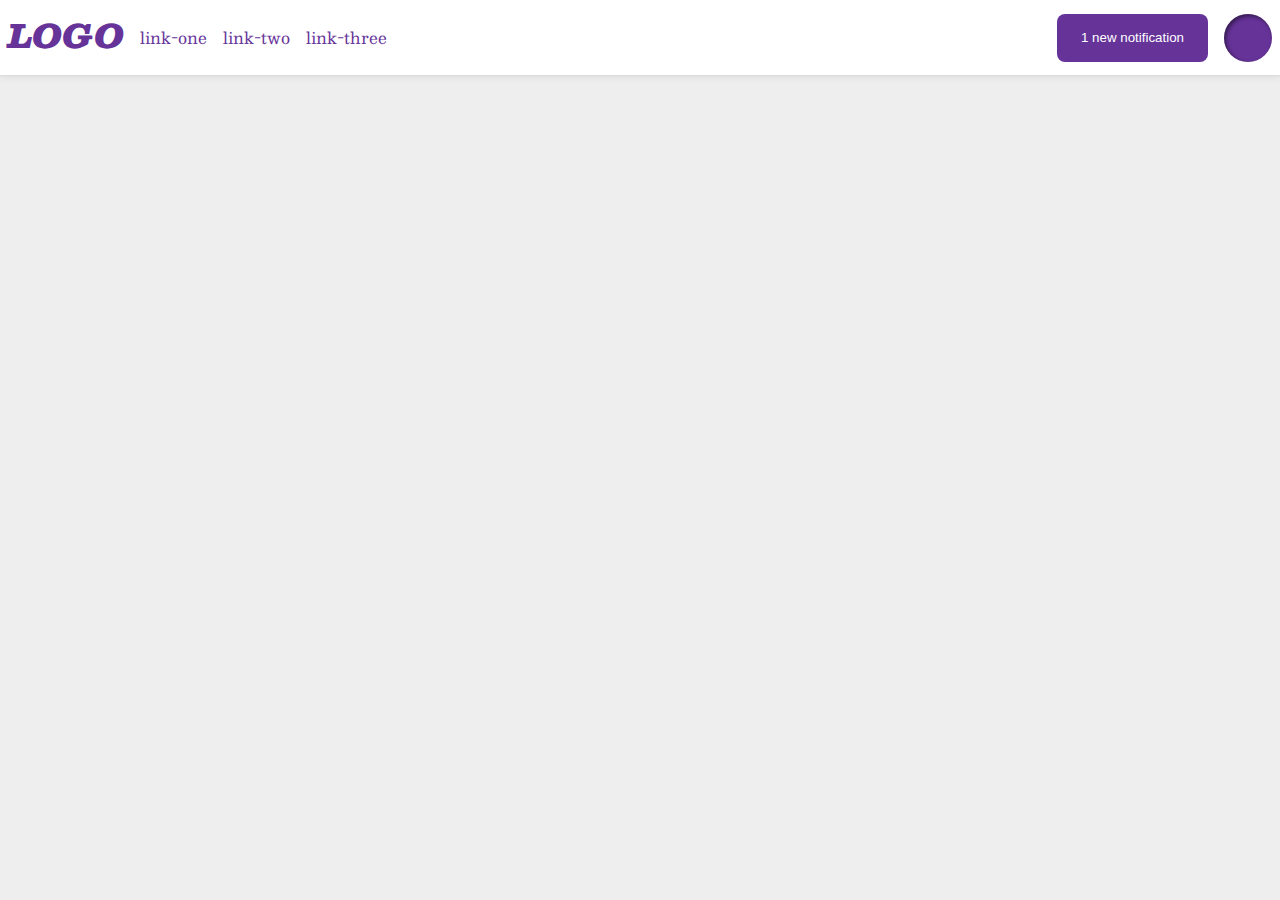
<file: flex/03-flex-header-2/index.html>
<!DOCTYPE html>
<html lang="en">
  <head>
    <meta charset="UTF-8">
    <meta http-equiv="X-UA-Compatible" content="IE=edge">
    <meta name="viewport" content="width=device-width, initial-scale=1.0">
    <title>Flex Header 2</title>
    <link rel="stylesheet" href="style.css">
  </head>
  <body>
    <div class="header">
      <div class="left-side">
        <div class="logo">
          LOGO
        </div>
        <ul class="links">
          <li><a href="google.com">link-one</a></li>
          <li><a href="google.com">link-two</a></li>
          <li><a href="google.com">link-three</a></li>
        </ul>
      </div>
      <div class="right-side">
        <button class="notifications">
          1 new notification
        </button>
        <div class="profile-image"></div>
      </div>
    </div>
  </body>
</html>
</file>
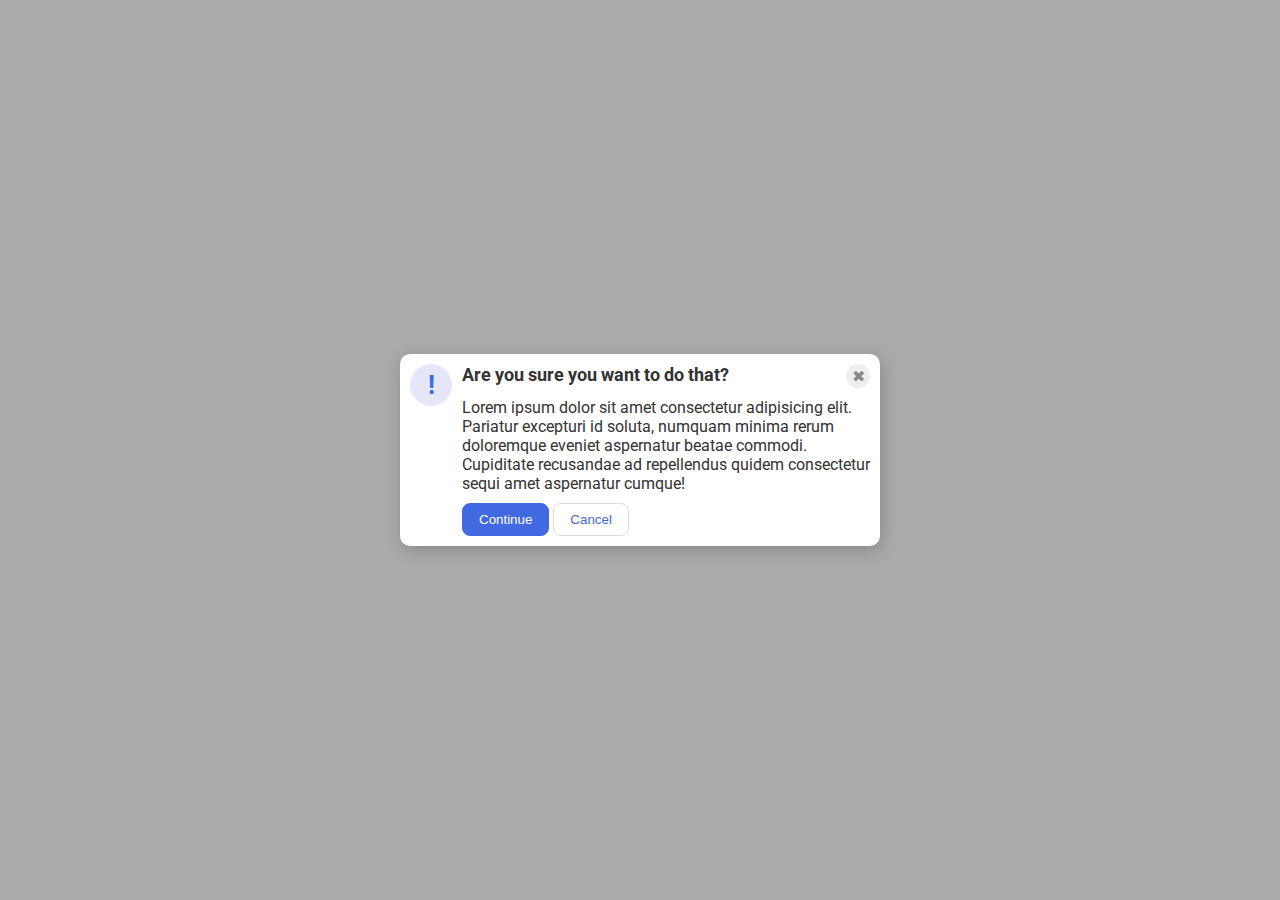
<file: flex/05-flex-modal/index.html>
<!DOCTYPE html>
<html lang="en">
  <head>
    <meta charset="UTF-8">
    <meta http-equiv="X-UA-Compatible" content="IE=edge">
    <meta name="viewport" content="width=device-width, initial-scale=1.0">
    <link rel="stylesheet" href="style.css">
    <title>Modal</title>
  </head>
  <body>
    <div class="modal">
      <div class="icon">!</div>
      <div class="msg-container"><!-- OK -->
        <div class="msg-header"><!-- OK -->
          <div class="header">Are you sure you want to do that?</div>
          <button class="close-button">✖</button>
        </div>
        <div class="msg-body"> <!-- not necessary -->
          <div class="text">Lorem ipsum dolor sit amet consectetur adipisicing elit. Pariatur excepturi id soluta, numquam minima rerum doloremque eveniet aspernatur beatae commodi. Cupiditate recusandae ad repellendus quidem consectetur sequi amet aspernatur cumque!</div>
        </div>
        <div class="msg-buttons"> <!-- not necessary -->
          <button class="continue">Continue</button>
          <button class="cancel">Cancel</button>
        </div>
      </div>
    </div>
  </body>
</html>
</file>
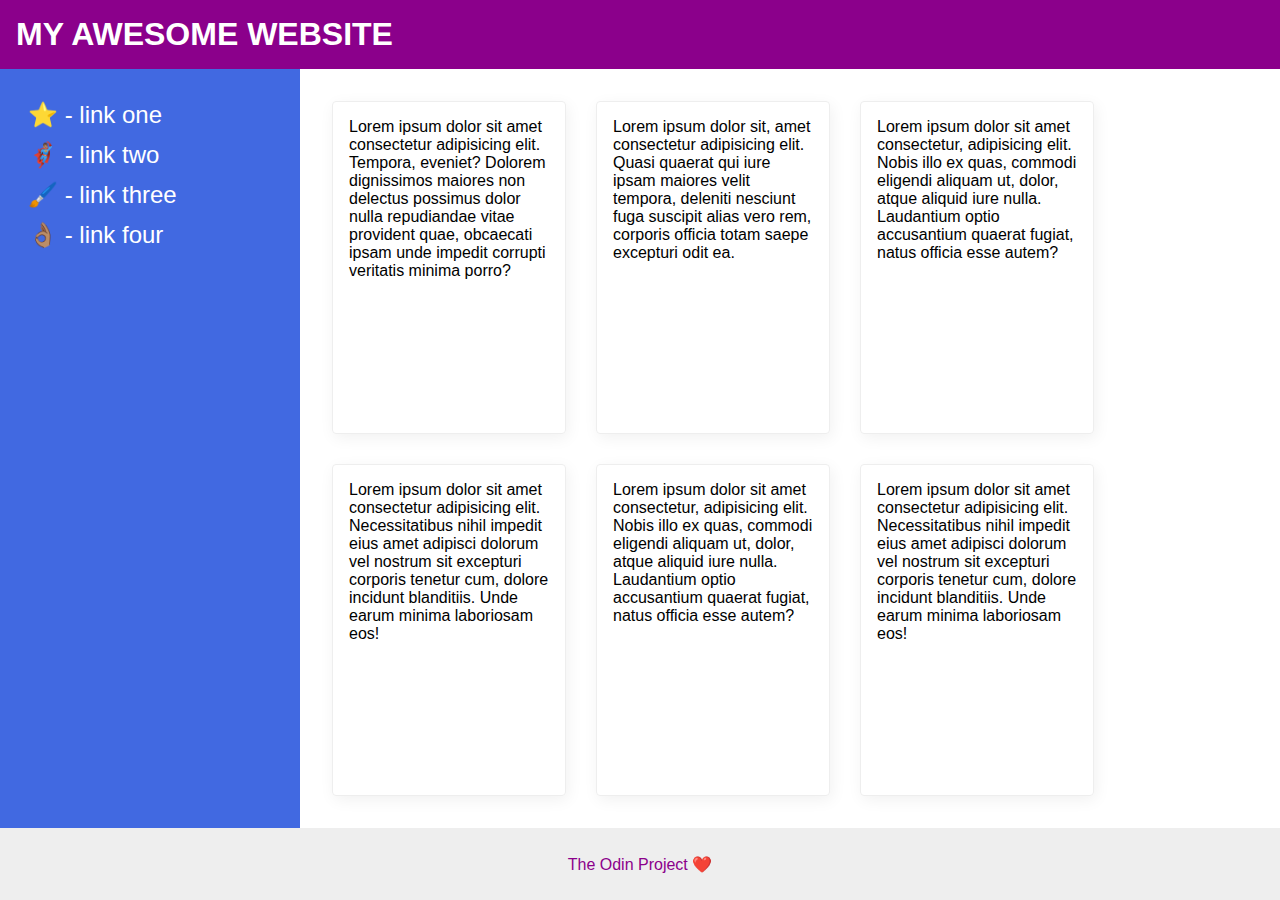
<file: flex/07-flex-layout-2/index.html>
<!DOCTYPE html>
<html lang="en">
  <head>
    <meta charset="UTF-8">
    <meta http-equiv="X-UA-Compatible" content="IE=edge">
    <meta name="viewport" content="width=device-width, initial-scale=1.0">
    <title>The Holy Grail</title>
    <link rel="stylesheet" href="style.css">
  </head>
  <body>
    <div class="header">
      MY AWESOME WEBSITE
    </div>
    <div class="content">
      <div class="sidebar">
        <ul>
          <li><a href="#">⭐ - link one</a></li>
          <li><a href="#">🦸🏽‍♂️ - link two</a></li>
          <li><a href="#">🖌️ - link three</a></li>
          <li><a href="#">👌🏽 - link four</a></li>
        </ul>
      </div>
      <div class="cards">
        <div class="card">Lorem ipsum dolor sit amet consectetur adipisicing elit. Tempora, eveniet? Dolorem dignissimos maiores non delectus possimus dolor nulla repudiandae vitae provident quae, obcaecati ipsam unde impedit corrupti veritatis minima porro?</div>
        <div class="card">Lorem ipsum dolor sit, amet consectetur adipisicing elit. Quasi quaerat qui iure ipsam maiores velit tempora, deleniti nesciunt fuga suscipit alias vero rem, corporis officia totam saepe excepturi odit ea.</div>
        <div class="card">Lorem ipsum dolor sit amet consectetur, adipisicing elit. Nobis illo ex quas, commodi eligendi aliquam ut, dolor, atque aliquid iure nulla. Laudantium optio accusantium quaerat fugiat, natus officia esse autem?</div>
        <div class="card">Lorem ipsum dolor sit amet consectetur adipisicing elit. Necessitatibus nihil impedit eius amet adipisci dolorum vel nostrum sit excepturi corporis tenetur cum, dolore incidunt blanditiis. Unde earum minima laboriosam eos!</div>
        <div class="card">Lorem ipsum dolor sit amet consectetur, adipisicing elit. Nobis illo ex quas, commodi eligendi aliquam ut, dolor, atque aliquid iure nulla. Laudantium optio accusantium quaerat fugiat, natus officia esse autem?</div>
        <div class="card">Lorem ipsum dolor sit amet consectetur adipisicing elit. Necessitatibus nihil impedit eius amet adipisci dolorum vel nostrum sit excepturi corporis tenetur cum, dolore incidunt blanditiis. Unde earum minima laboriosam eos!</div>  
      </div>
    </div>
    <div class="footer">
      The Odin Project ❤️
    </div>
  </body>
</html>
</file>
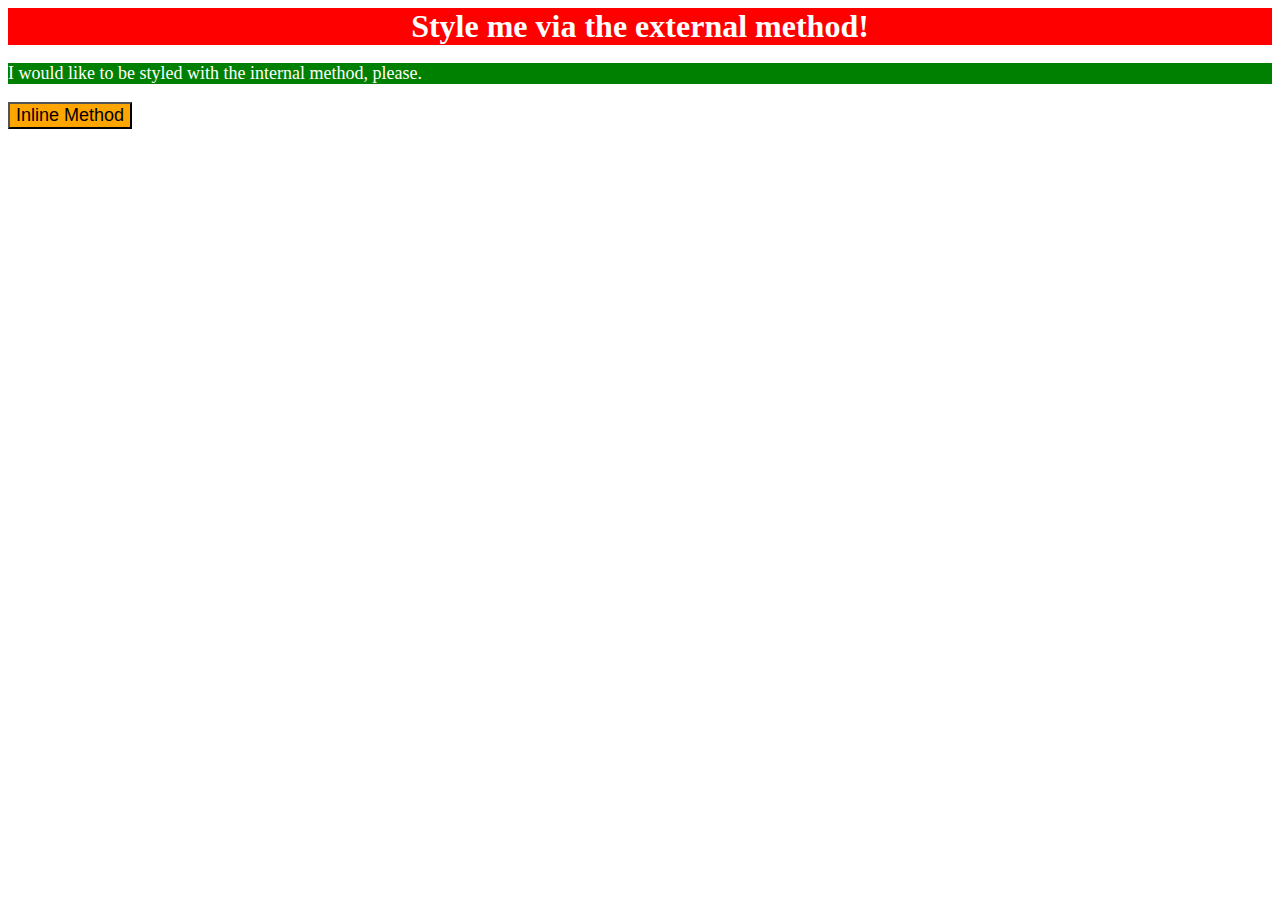
<file: foundations/01-css-methods/index.html>
<!DOCTYPE html>
<html lang="en">
  <head>
    <meta charset="UTF-8">
    <meta http-equiv="X-UA-Compatible" content="IE=edge">
    <meta name="viewport" content="width=device-width, initial-scale=1.0">
    <title>Methods for Adding CSS</title>

    <link rel="stylesheet" href="style.css">
    <style>
      p {
        background-color: green;
        color: white;
        font-size: 18px;
      }
    </style>
  </head>
  <body>
    <div>Style me via the external method!</div>
    <p>I would like to be styled with the internal method, please.</p>
    <button style="background-color: orange; font-size: 18px;">Inline Method</button>
  </body>
</html>
</file>
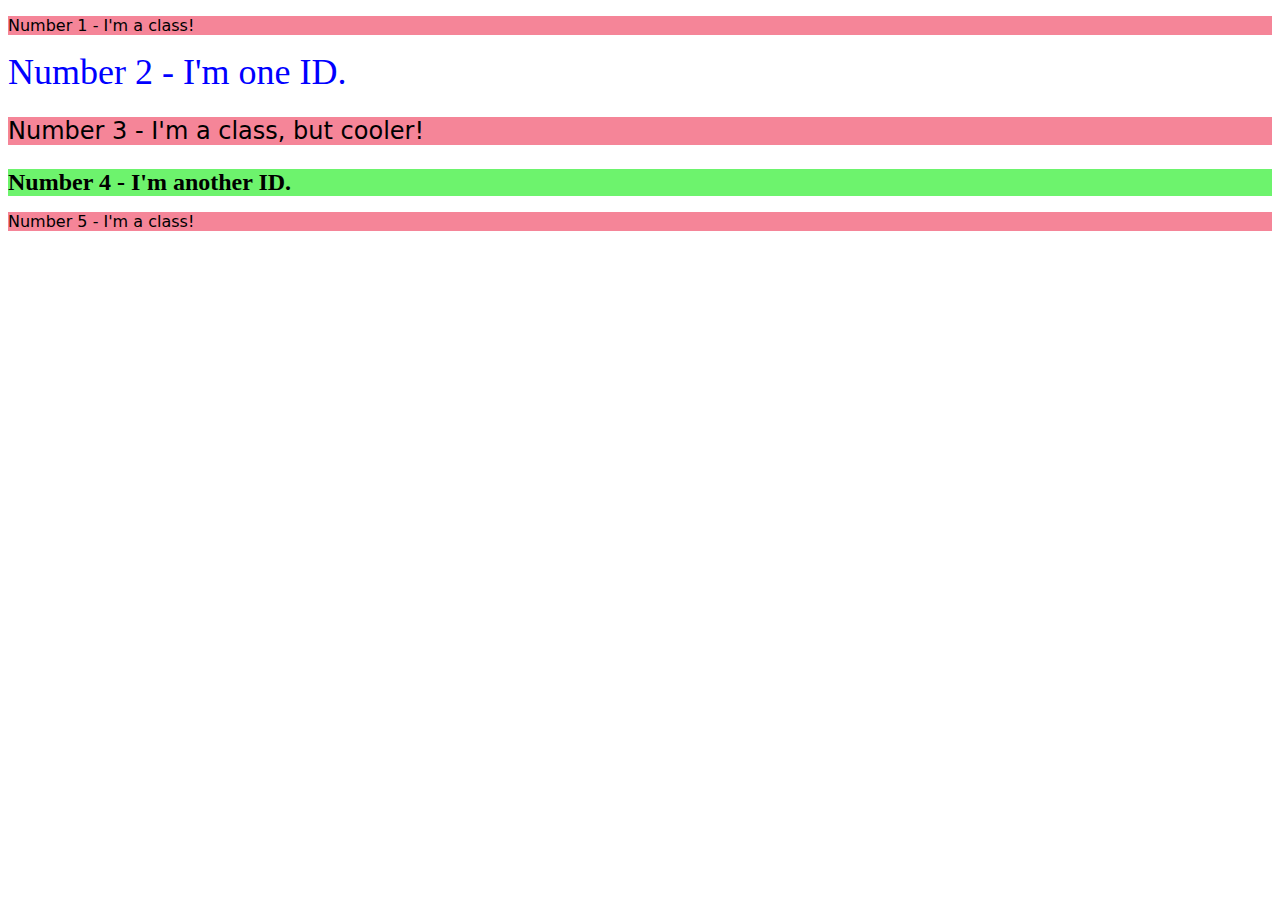
<file: foundations/02-class-id-selectors/index.html>
<!DOCTYPE html>
<html lang="en">
  <head>
    <meta charset="UTF-8">
    <meta http-equiv="X-UA-Compatible" content="IE=edge">
    <meta name="viewport" content="width=device-width, initial-scale=1.0">
    <title>Class and ID Selectors</title>
    <link rel="stylesheet" href="style.css">
  </head>
  <body>
    <p class="odd-number">Number 1 - I'm a class!</p>
    <div id="second-element">Number 2 - I'm one ID.</div>
    <p class="odd-number font-class">Number 3 - I'm a class, but cooler!</p>
    <div class="font-class" id="fourth-element">Number 4 - I'm another ID.</div>
    <p class="odd-number">Number 5 - I'm a class!</p>
  </body>
</html>
</file>
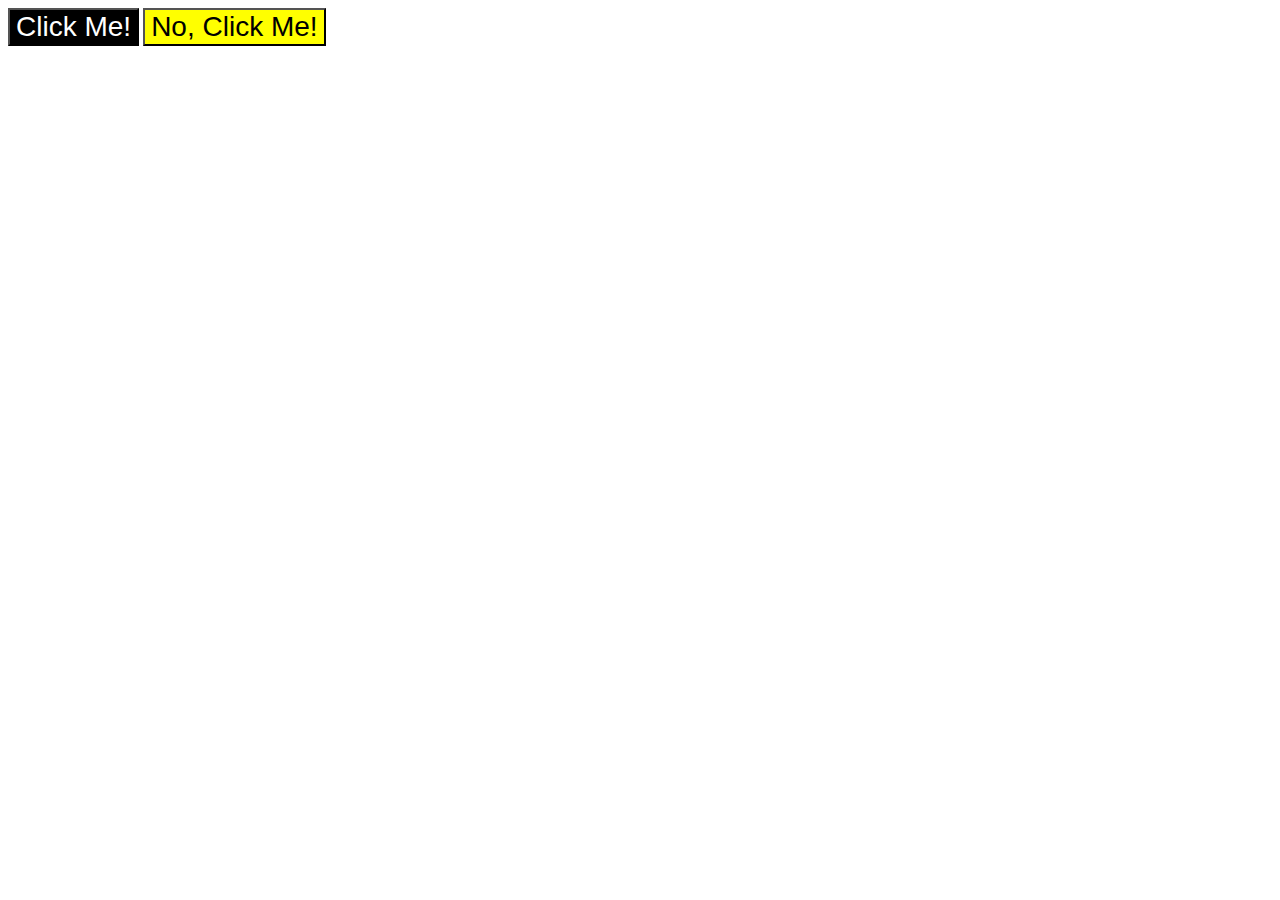
<file: foundations/03-grouping-selectors/index.html>
<!DOCTYPE html>
<html lang="en">
  <head>
    <meta charset="UTF-8">
    <meta http-equiv="X-UA-Compatible" content="IE=edge">
    <meta name="viewport" content="width=device-width, initial-scale=1.0">
    <title>Grouping Selectors</title>
    <link rel="stylesheet" href="style.css">
  </head>
  <body>
    <button class="first-button">Click Me!</button>
    <button class="second-button">No, Click Me!</button>
  </body>
</html>
</file>
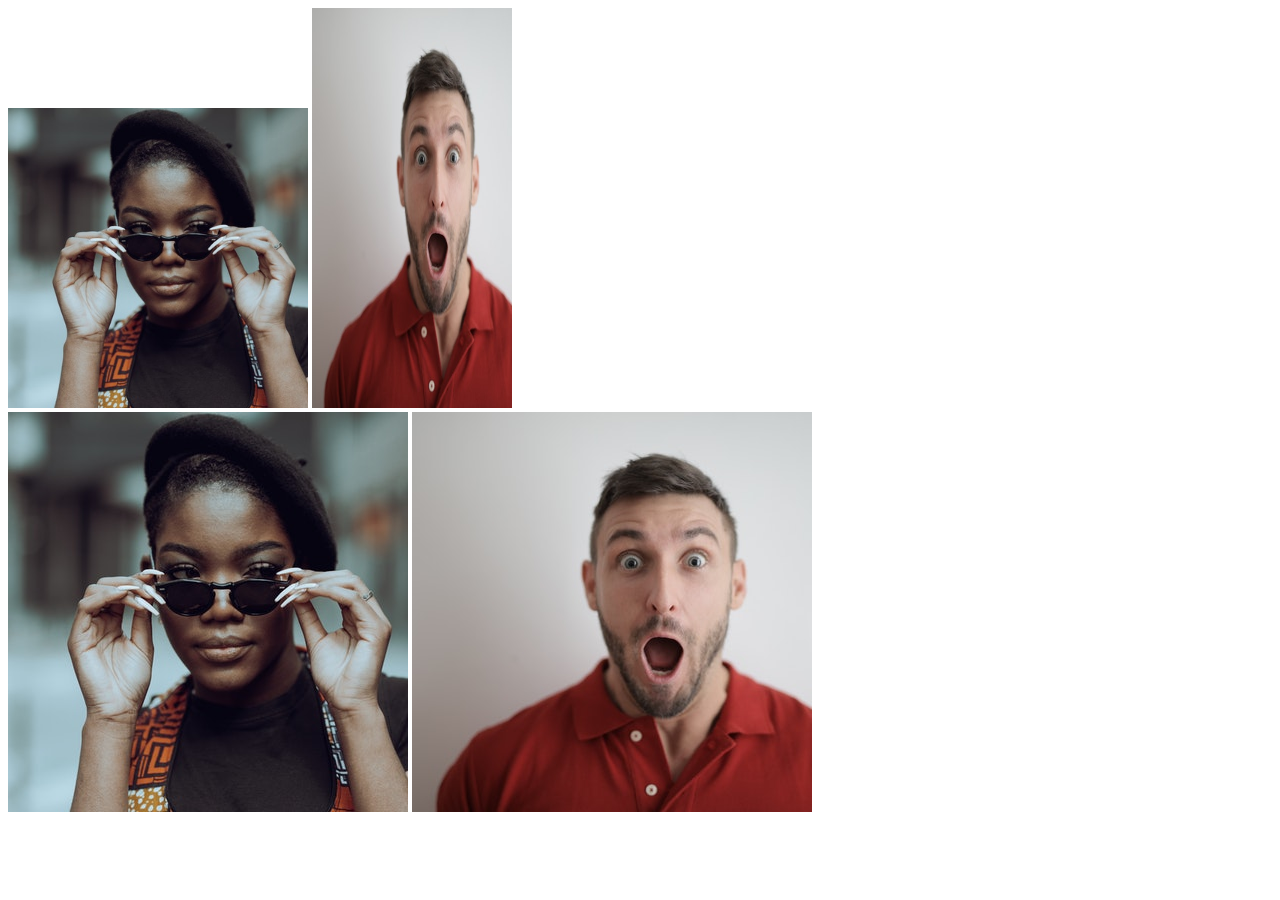
<file: foundations/04-chaining-selectors/index.html>
<!DOCTYPE html>
<html lang="en">
  <head>
    <meta charset="UTF-8">
    <meta http-equiv="X-UA-Compatible" content="IE=edge">
    <meta name="viewport" content="width=device-width, initial-scale=1.0">
    <title>Chaining Selectors</title>
    <link rel="stylesheet" href="style.css">
  </head>
  <body>
    <!-- Check image source path. Review Foundations lesson - Links and Images -->
    <!-- Use the classes BELOW this line -->
    <div>
      <img class="avatar proportioned" src="img/pexels-katho-mutodo-8434791.jpg" alt="Woman with glasses">
      <img class="avatar distorted" src="img/pexels-andrea-piacquadio-3777931.jpg" alt="Man with surprised expression">
    </div>
    <!-- Use the classes ABOVE this line -->
    <div>
      <img class="original proportioned" src="img/pexels-katho-mutodo-8434791.jpg" alt="Woman with glasses">
      <img class="original distorted" src="img/pexels-andrea-piacquadio-3777931.jpg" alt="Man with surprised expression">
    </div>
  </body>
</html>
</file>
<file: flex/03-flex-header-2/style.css>
/* this is some magical font-importing.  
you'll learn about it later. */
@import url('https://fonts.googleapis.com/css2?family=Besley:ital,wght@0,400;1,900&display=swap');

body {
  margin: 0;
  background: #eee;
  font-family: Besley, serif;
}

.header {
  background: white;
  border-bottom: 1px solid #ddd;
  box-shadow: 0 0 8px rgba(0,0,0,.1);
}

.profile-image {
  background: rebeccapurple;
  box-shadow: inset 2px 2px 4px rgba(0,0,0,.5);
  border-radius: 50%;
  width: 48px;
  height: 48px;
}

.logo {
  color: rebeccapurple;
  font-size: 32px;
  font-weight: 900;
  font-style: italic;
}

button {
  border: none;
  border-radius: 8px;
  background: rebeccapurple;
  color: white;
  padding: 8px 24px;
}

a {
  /* this removes the line under our links */
  text-decoration: none;
  color: rebeccapurple;
}

ul {
  list-style-type: none;
}

/* MY SOLUTION */

.header {
  padding: 8px; /* OK */
  display: flex; /* OK */
  align-items: center; /* this should be in a shared selector for left and right */
  flex: auto; /* Unnecesary */
  justify-content: flex-end; /* space-between is a better option */
}

.left-side,
.right-side {
  display: flex; /* OK */
  gap: 16px; /* OK */
  /* align-items: center; */
}

.left-side {
  flex: auto; /* Unnecesary */
}

.right-side {
  flex: 1 0 1; /* Unnecesary */
}

.links {
  display: flex; /* OK */
  align-content: flex-start; /* unnecesary if justify content: space-between is active in header */
  padding: 0; /* OK */
  gap: 16px; /* OK */
  /* margin: 0; */
}
</file>
<file: flex/05-flex-modal/style.css>
@import url('https://fonts.googleapis.com/css2?family=Roboto:wght@400;700&display=swap');

html, body {
  height: 100%;
}

body {
  font-family: Roboto, sans-serif;
  margin: 0;
  background: #aaa;
  color: #333;
  /* I'll give you this one for free lol */
  display: flex;
  align-items: center;
  justify-content: center;
}

.modal {
  background: white;
  width: 480px;
  border-radius: 10px;
  box-shadow: 2px 4px 16px rgba(0,0,0,.2);
}

.icon {
  color: royalblue;
  font-size: 26px;
  font-weight: 700;
  background: lavender;
  width: 42px;
  height: 42px;
  border-radius: 50%;
  display: flex;
  align-items: center;
  justify-content: center;
}

.close-button {
  background: #eee;
  border-radius: 50%;
  color: #888;
  font-weight: 400;
  font-size: 16px;
  height: 24px;
  width: 24px;
  display: flex;
  align-items: center;
  justify-content: center;
  border: 1px solid #eee;
  padding: 0;
}

button {
  cursor: pointer;
  padding: 8px 16px;
  border-radius: 8px;
}

button.continue {
  background: royalblue;
  border: 1px solid royalblue;
  color: white;
}

button.cancel {
  background: white;
  border: 1px solid #ddd;
  color: royalblue;
}

/* MY SOLUTION */

.modal {
  display: flex; /* OK */
  /* gap: 16px; */
  /* padding: 16px; */
}

.icon {
  flex: 1 0 auto; /* the same as flex-shrink: 0 */
  margin: 10px; /* Unnecesary if there is a gap on .modal */
  align-self: flex-start; /* Unnecesary */
}

.msg-container { /* Overall unnecesary if there is a gap */
  margin: 10px 10px 10px 0px;
  display: flex; 
  flex-direction: column;
  align-items: flex-start;
}

.msg-header {
  align-self: stretch; /* could have been CENTER */
  justify-content: space-between; /* OK */
  font-size: large; /* could have been 18px ? */
  font-weight: bolder; /* could have been 700 */
  display: flex; /* OK */
}

.msg-body { /* Unnecesary if there is a gap in .modal */
  padding: 10px 0 10px;
}

/* This instead of what it is in msg-body
.text {
  margin-bottom: 16px;
}
*/
</file>
<file: flex/07-flex-layout-2/style.css>
body {
  font-family: -apple-system, BlinkMacSystemFont, 'Segoe UI', Roboto, Oxygen, Ubuntu, Cantarell, 'Open Sans', 'Helvetica Neue', sans-serif;
  margin: 0;
  min-height: 100vh;
}

.header {
  height: 72px;
  background: darkmagenta;
  color: white;
}

.footer {
  height: 72px;
  background: #eee;
  color: darkmagenta;
}

.sidebar {
  width: 300px;
  background: royalblue;
  box-sizing: border-box;
}

.card {
  border: 1px solid #eee;
  box-shadow: 2px 4px 16px rgba(0,0,0,.06);
  border-radius: 4px;
}

/* MY SOLUTION */

body {
  display: flex; /* OK */
  flex-direction: column; /* OK */
  justify-content: space-between; /* Unnecesary */
}

.header {
  font-size: 32px; /* OK */
  font-weight: 900; /* OK */
  padding: 16px; /* Could have been 0 16px */
  height: fit-content;
  display: flex; /* OK */
  align-items: center; /* OK */
}

.content {
  display: flex; /* OK */
  flex-grow: 1; /* Could have been flex:1 and it is recommended */
}

.sidebar {
  padding: 16px; /* OK */
  /* flex-shrink: 0; but I think this is not necessary*/
}

.sidebar > ul {
  list-style: none; /* Could have been list-style-type */
  padding: 0; /* OK */
  /* margin: 0 */
  width: 300px; /* OK */
}

.sidebar > ul > li {
  margin: 12px; /* OK */
}

.sidebar > ul > li > a {
  text-decoration: none; /* OK */
  font-size: 24px; /* OK */
  color: #ffffff; /* OK */
}

.cards {
  padding: 32px; /* OK */
  display: flex; /* OK */
  flex-wrap: wrap; /* OK */
  gap: 30px; /* Unnecessary but it worked */
}

.card {
  padding: 16px; /* OK */
  /* 
  margin: 16px;
  width: 300px; */
  min-width: 200px; /* Unnecesary if width and margin are defined */
  max-width: 20%; /* Unnecesary if width and margin are defined */
  flex-wrap: wrap; /* Completely unnecesary, this doesnt go here*/
  flex: 0 1 auto; /* Unnecesary if width and margin are defined */
}

.footer {
  display: flex; /* OK */
  align-items: center; /* OK */
  justify-content: center; /* OK */
}
</file>
<file: foundations/01-css-methods/style.css>
div{
    background-color: red;
    color: white;
    font-size: 32px;
    text-align: center;
    font-weight: bold;
}
</file>
<file: foundations/02-class-id-selectors/style.css>
.odd-number {
    background-color: rgb(245, 133, 152);
    font-family: Verdana, 'DejaVu Sans', sans-serif;
}

#second-element {
    color: #0000ff;
    font-size: 36px;    
}

.font-class {
    font-size: 24px;
}

#fourth-element {
    background-color: rgb(109, 243, 109);
    font-weight: bold;
}
</file>
<file: foundations/03-grouping-selectors/style.css>
.first-button {
    background-color: #000000;
    color: #ffffff;
}

.second-button {
    background-color: #ffff00;
}

.first-button,
.second-button {
    font-size: 28px;
    font-family: Helvetica, 'Times New Roman', sans-serif;
}
</file>
<file: foundations/04-chaining-selectors/style.css>
/* Add CSS Styling */
.avatar.proportioned {
    width: 300px;
    height: auto;
}

.avatar.distorted {
    width: 200px;
    height: 400px;
}
</file>
